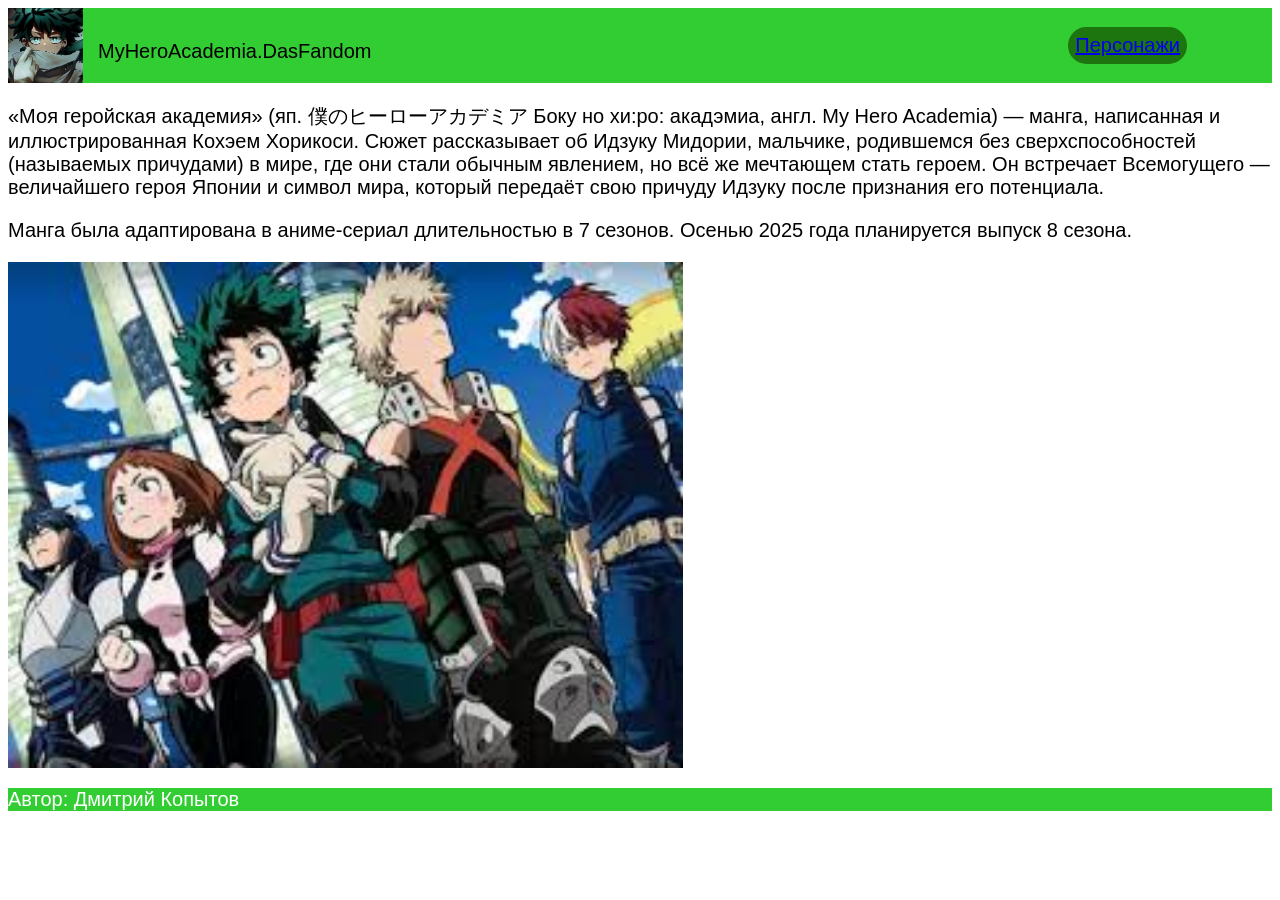
<file: index.html>
<html>
    <head>
        <title> MyHeroAcademia.DasFandom </title>
        <link rel = "stylesheet" href = "style.css">
    </head>
    <body>
        <header> 
            <div class="left">
        <img class = "logo"  
        src="[data-uri]">
        <p> MyHeroAcademia.DasFandom</p>
        </div>
        <div class="pers">
            <a href = "./page2list.html"> Персонажи </a>
        </div>
    </header> 
    <main>
        <p>«Моя геройская академия» (яп. 僕のヒーローアカデミア Боку но хи:ро: акадэмиа, англ. My Hero Academia) — манга, написанная и иллюстрированная Кохэем Хорикоси. Сюжет рассказывает об Идзуку Мидории, мальчике, родившемся без сверхспособностей (называемых причудами) в мире, где они стали обычным явлением, но всё же мечтающем стать героем. Он встречает Всемогущего — величайшего героя Японии и символ мира, который передаёт свою причуду Идзуку после признания его потенциала.</p>
        <p>Манга была адаптирована в аниме-сериал длительностью в 7 сезонов.
        Осенью 2025 года планируется выпуск 8 сезона.</p>
        <img class = "Mha" 
        src =
        "[data-uri]">

    </main>
        <footer>
        <p> Автор:  Дмитрий Копытов</p>
    </footer>    
    </body>
</html>
</file>
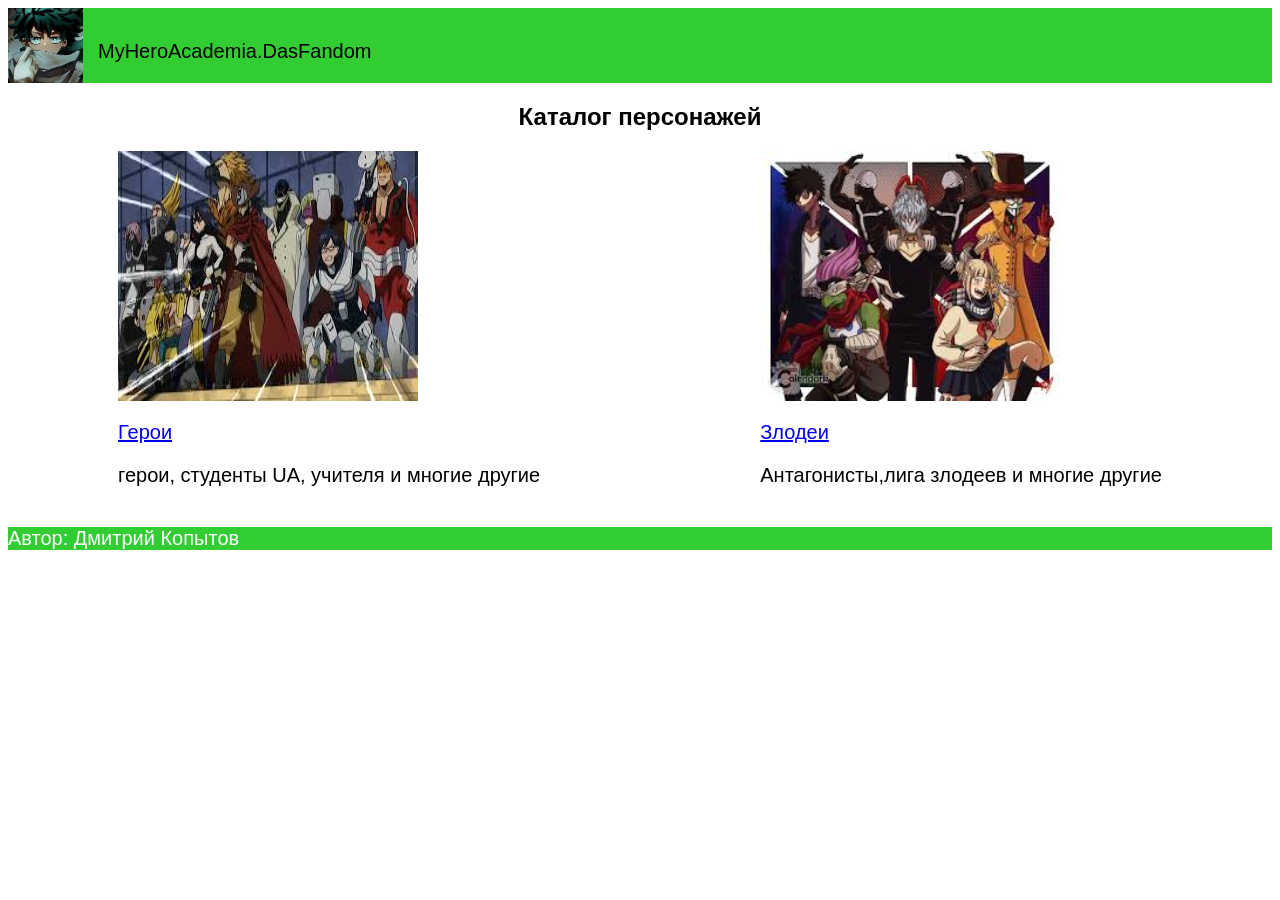
<file: page2list.html>
<html>
    <head>
        <title> MyHeroAcademia.DasFandom </title>
        <link rel = "stylesheet" href = "style.css">
    </head>
    <body>
        <header> 
            <div class="left">
        <img class = "logo"  
        src="[data-uri]">
        <p> MyHeroAcademia.DasFandom</p>
        </div>
    </header> 
    <main>
        <h2> Каталог персонажей</h2>
        <div class="heroes-villains">
            <div>
                <img src = "[data-uri]"> 
                    <p><a href="./page3heroes.html"> Герои </a></p>
                     <p>   герои, студенты UA, учителя и многие другие
                    </p>
                </div>
                <div>
                    <img src = "[data-uri]">
                    <p><a href="page4villains.html"> Злодеи</a></p>
                    <p> Антагонисты,лига злодеев и многие другие</p>
                </div>
        </div>
    </main>
        <footer>
        <p> Автор:  Дмитрий Копытов</p>
    </footer>    
    </body>
</html>
</file>
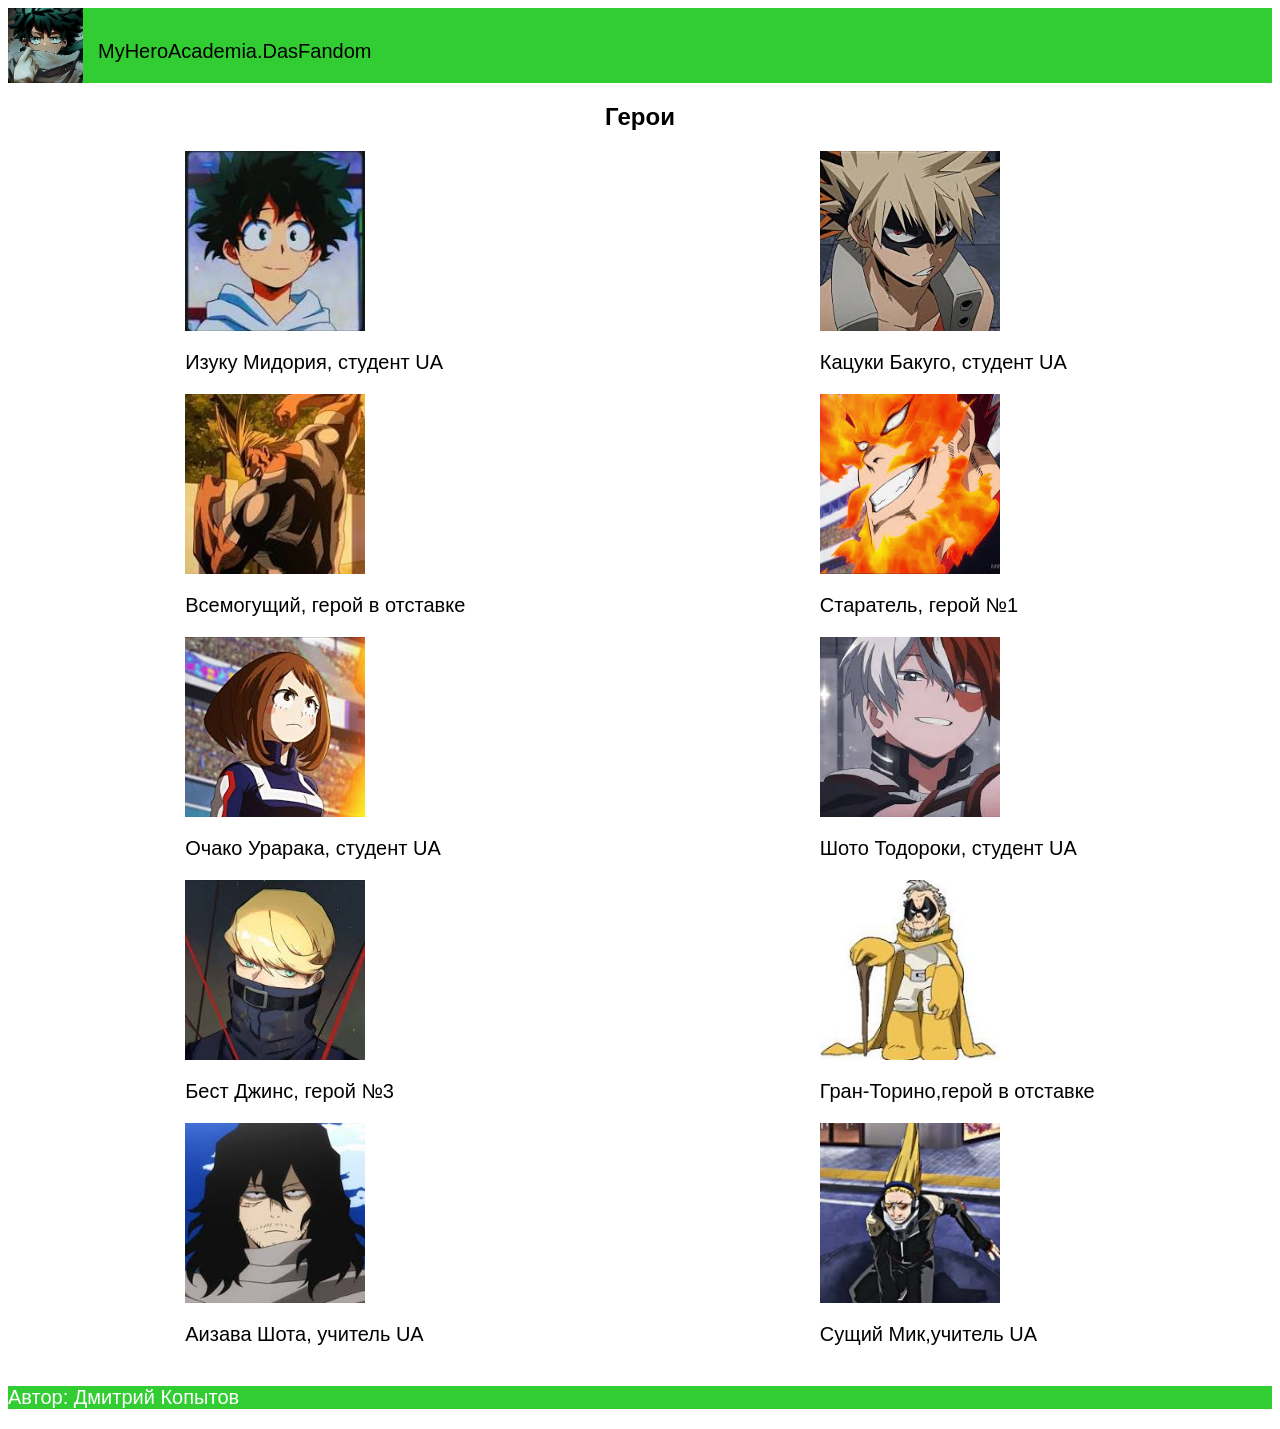
<file: page3heroes.html>
<html>
    <head>
        <title> MyHeroAcademia.DasFandom </title>
        <link rel = "stylesheet" href = "style.css">
    </head>
    <body>
        <header> 
            <div class="left">
        <img class = "logo"  
        src="[data-uri]">
        <p> MyHeroAcademia.DasFandom</p>
        </div>
    </header> 
    <main>
        <h2> Герои </h2>
        <div class="columns">
        <div class = "first">
            <img class = "deku" src="[data-uri]">
    
            <p> Изуку Мидория, студент UA </p>
            <img class="allmight"src = "[data-uri]">
            <p> Всемогущий, герой в отставке</p>
            <img class = "Uraraca"src = "[data-uri]">
            <p> Очако Урарака, студент UA </p>
            <img class="best_jins" src = "[data-uri]">
            <p> Бест Джинс, герой №3 </p>
            <img class = "Aizava" src = "[data-uri]">
            <p> Аизава Шота, учитель UA </p>
        </div>
        <div class="second">
            <img class = "bakugo" src = "[data-uri]">
            <p> Кацуки Бакуго, студент UA </p>
            <img class = "staratel" src = "[data-uri]">
            <p> Старатель, герой №1 </p>
            <img class = "shoto" src="[data-uri]">
            <p> Шото Тодороки, студент UA </p>
            <img class = "gran-torino" src="[data-uri]">
            <p> Гран-Торино,герой в отставке</p>
            <img class = "Mik" src = "[data-uri]">
            <p> Сущий Мик,учитель UA</p>
        
            </div>
        </div>
    </main>
    <footer>
        <p> Автор:  Дмитрий Копытов</p>
    </footer>    
    </body>
</html>
</file>
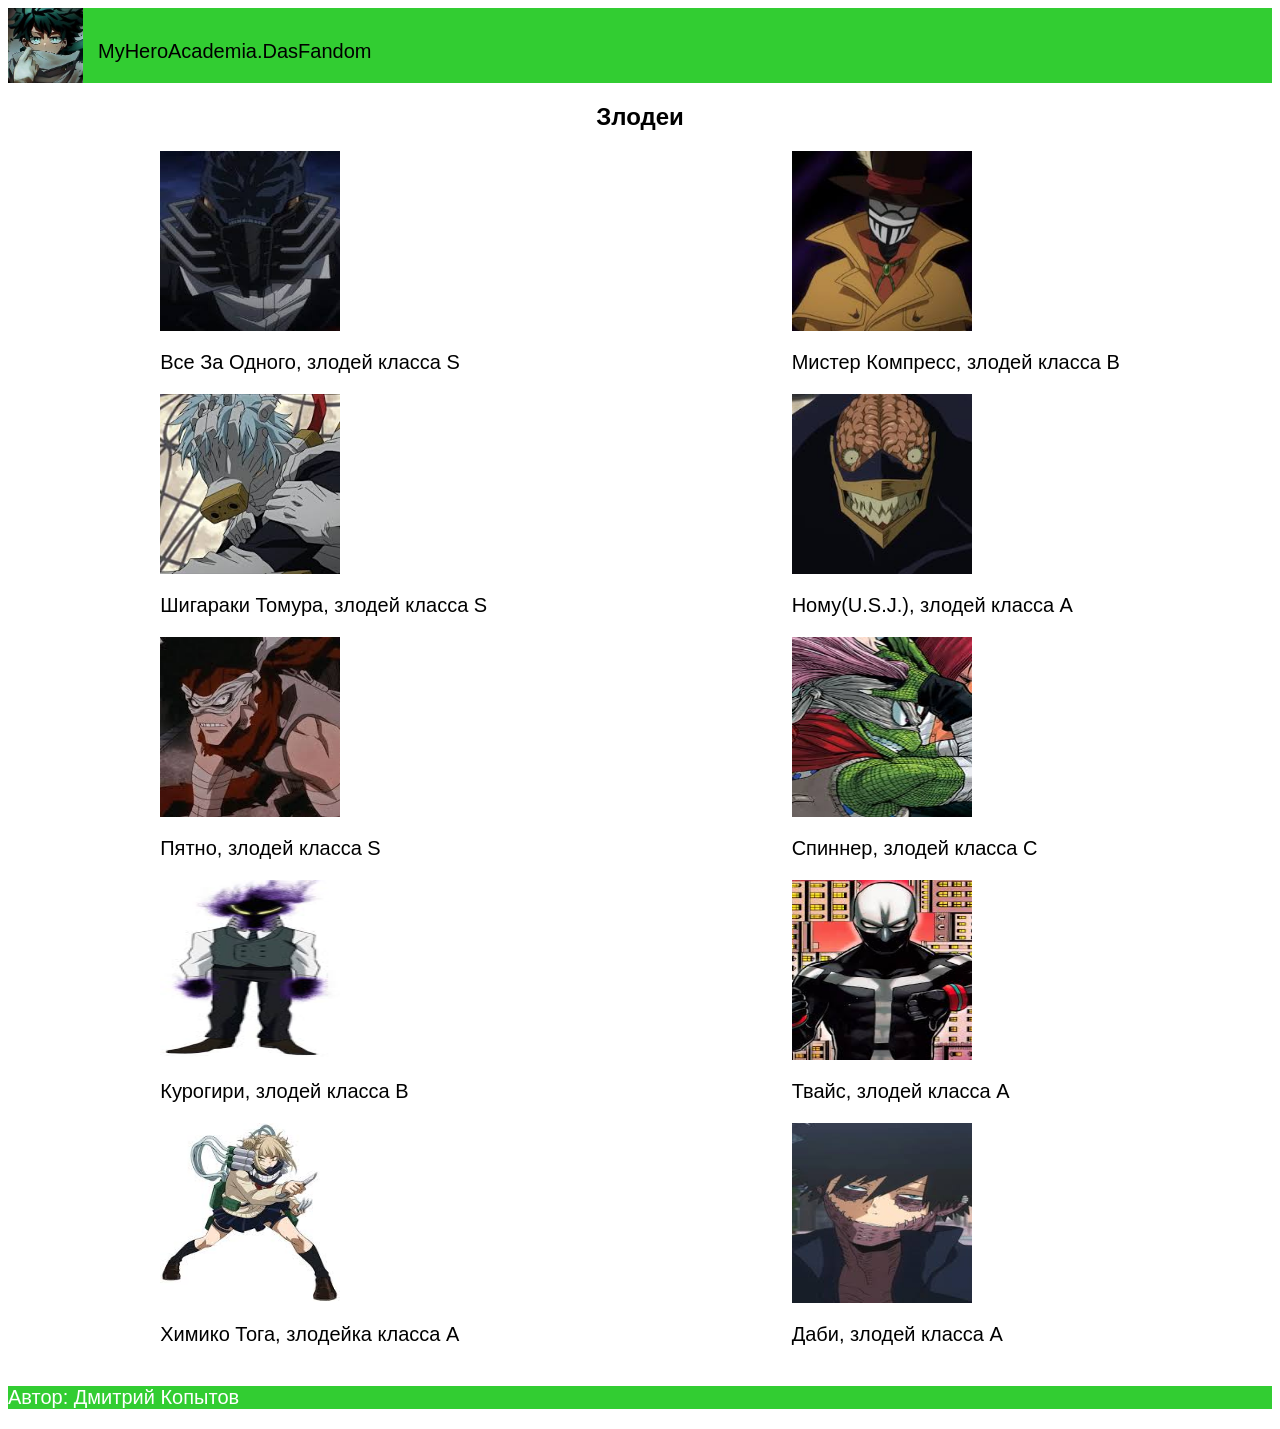
<file: page4villains.html>
<html>
    <head>
        <title> MyHeroAcademia.DasFandom </title>
        <link rel = "stylesheet" href = "style.css">
    </head>
    <body>
        <header> 
            <div class="left">
        <img class = "logo"  
        src="[data-uri]">
        <p> MyHeroAcademia.DasFandom</p>
        </div>
    </header> 
    <main>
        <h2> Злодеи </h2>
        <div class="columns">
        <div class = "first">
            <img class = "VZO" src="[data-uri]">
            <p> Все За Одного, злодей класса S</p>
            <img class="Shigaraki"src = "[data-uri]">
            <p> Шигараки Томура, злодей класса S</p>
            <img class = "pyatno"src = "[data-uri]">
            <p> Пятно, злодей класса S</p>
            <img class="kura_gril" src = "[data-uri]">
            <p> Курогири, злодей класса B</p>
            <img class = "himiko" src = "[data-uri]">
            <p>Химико Тога, злодейка класса A</p>
        </div>
        <div class="second">
            <img class = "compress" src ="[data-uri]">
            <p> Мистер Компресс, злодей класса B</p>
            <img class = "nomu" src = "[data-uri]">
            <p> Ному(U.S.J.), злодей класса A</p>
            <img class = "spiner" src="[data-uri]">
            <p> Спиннер, злодей класса C</p>
            <img class "twice" src="[data-uri]">
            <p> Твайс, злодей класса A</p>
            <img class = "Dabi" src = "[data-uri]">
            <p> Даби, злодей класса A</p>
        
            </div>
        </div>
    </main>
    <footer>
        <p> Автор:  Дмитрий Копытов</p>
    </footer>    
    </body>
</html>
</file>
<file: style.css>
body {
    font-family: sans-serif;
}
.logo{
    width: 75px;
    height: 75px;

    margin-right: 15px;
    
}

h2 {
    text-align: center;
}

header{
    background-color: limegreen;
    display: flex;
    justify-content: space-between;
    align-items: center;
    height: 75px;
}
header p {
    padding-top: 12px;

}
.pers{
    display: flex;
    margin-right: 85px;
    border: 2px solid rgb(28, 117, 15);
    background-color:  rgb(28, 117, 15);
    border-radius: 25px;
    padding: 5px;
    font-size: 20px;
  
}
.left {
    display: flex;
}
footer{
    background-color: limegreen;
}
footer p {
    color: white;
}
.Mha{
    width: 675px;
}
a:hover {
    color: white
    
}
a:focus{
    color: blue
}
a:visited{
    color: blue;
}

.heroes{
    float: left;
    width: 300px;
    height: 250px;
    margin-left: 20px;
    margin-top: 75px;
}
p {
    font-size: 20px;
}
.villains{
    float: right;
    margin-top: 30px;
    width: 300px;
    height: 250px;
    margin-right: 20px;
}

.heroes-villains {
    display: flex;
    justify-content: space-around;
}

.heroes-villains img {
    width: 300px;
    height: 250px;
}


.columns{
    display: flex;
    justify-content: space-around;

}
.first img, .second img{
    width: 180px;
    height: 180px;
}
</file>
